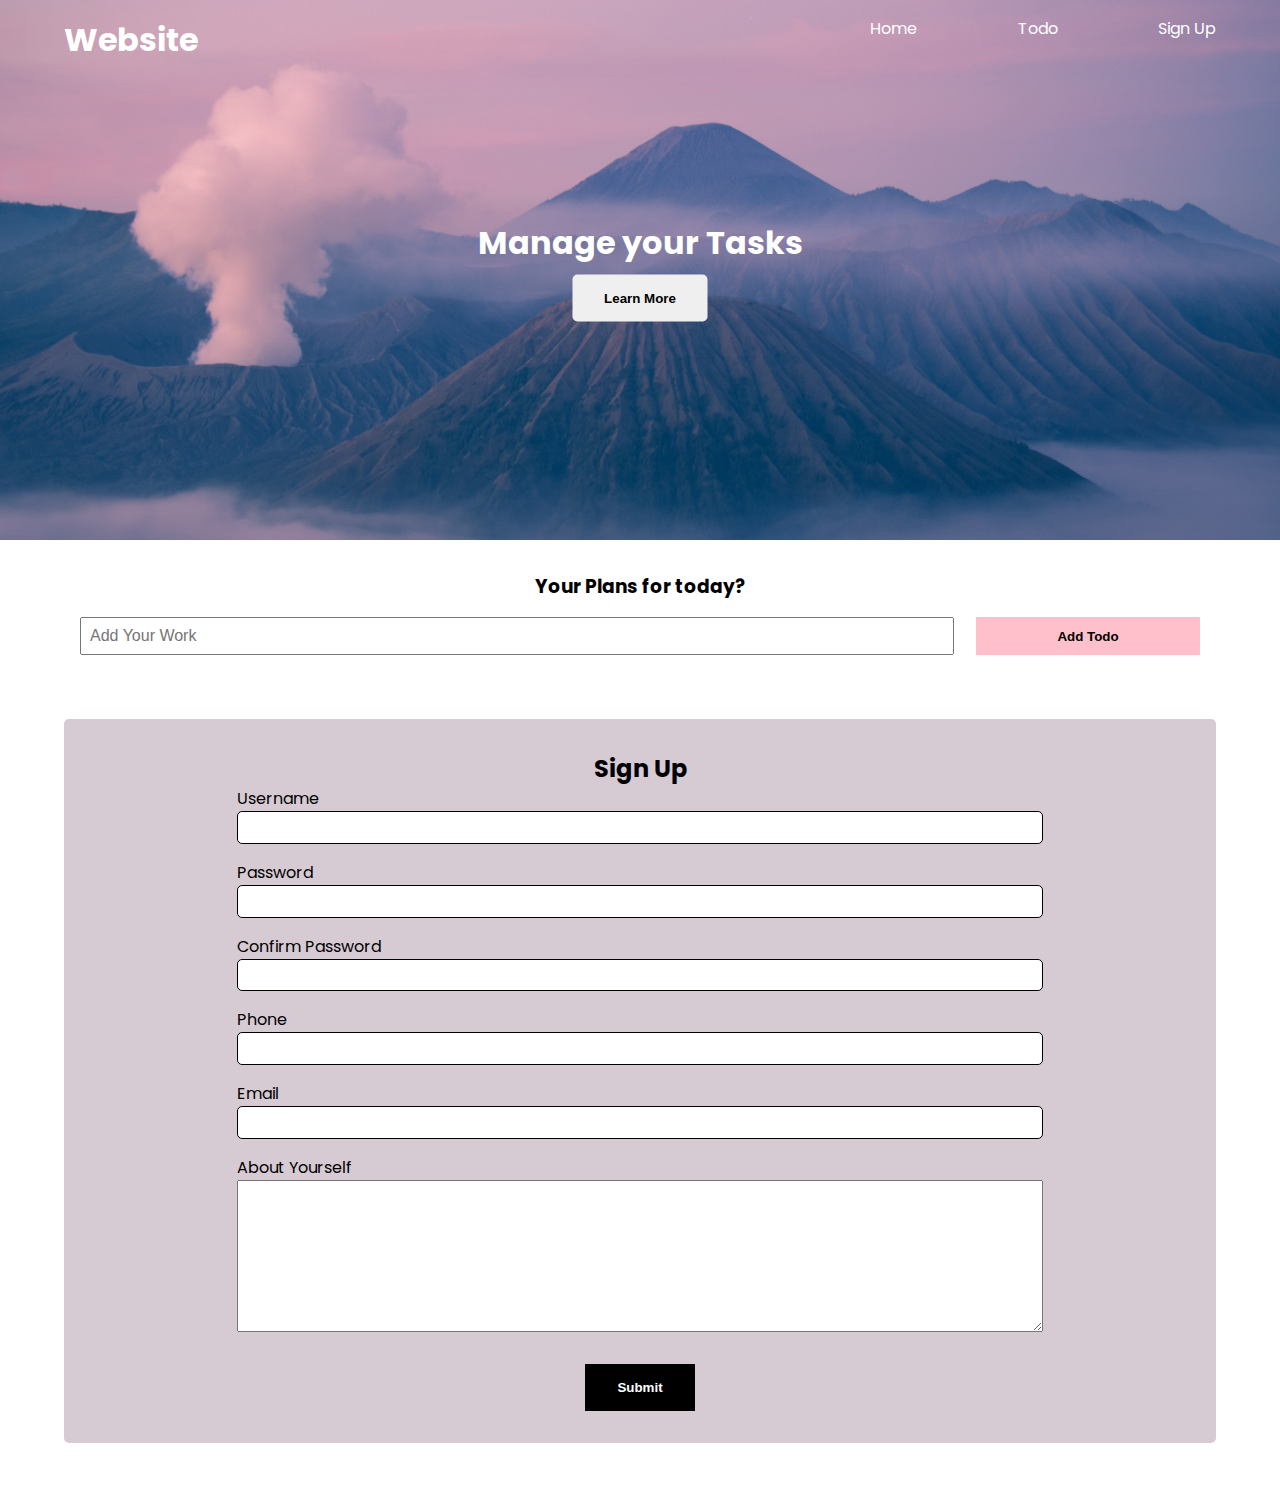
<file: index.html>
<!DOCTYPE html>
<html lang="en">
<head>
    <meta charset="UTF-8">
    <meta http-equiv="X-UA-Compatible" content="IE=edge">
    <meta name="viewport" content="width=device-width, initial-scale=1.0">
    <title>Document</title>
    <link rel="stylesheet" href="./css/style.css">
    <!-- <script src="./my-js.js" defer></script> -->
    <script src="./my-js.js" defer></script>
</head>
<body>
    <header class="header">
        <nav class="nav container">
            <h1 id="logo">Website<span style="display: none;">hello</span></h1>
            <ul class="nav-items">
                <li><a href="">Home</a></li>
                <li><a href="">Todo</a></li>
                <li><a href="">Sign Up</a></li>
            </ul>
        </nav>
        <div id ="d1" class="headline">
            <h1 id="h1">Manage your Tasks</h1>
            <button class="btn btn-headline" >Learn More</button>
        </div> 
    </header>
    <section class="todo section container">
            <h3>Your Plans for today?</h2>
            <form class="todo-form" action="">
                <input type="text" name="" id="" placeholder="Add Your Work">
                <input class="btn btn-todo" type="submit" value="Add Todo">
            </form>
            <ul  class="added-todo" style="list-style-type: none">
          </ul>
    </section>
    <section class="sign-up section container">
            <h2>Sign Up</h2>
            <form class="signup-form">
              <div class="form-group">
                <label for="username">Username</label>
                <input type="text" name="username" id="username" />
              </div>
              <div class="form-group">
                <label for="password">Password</label>
                <input type="password" name="password" id="password" />
              </div>
              <div class="form-group">
                <label for="confirmPassword">Confirm Password</label>
                <input type="password" name="confirmPassword" id="confirmPassword" />
              </div>
              <div class="form-group">
                <label for="phone">Phone</label>
                <input type="text" name="phone" id="phone" />
              </div>
              <div class="form-group">
                <label for="email">Email</label>
                <input type="email" name="email" id="email" />
              </div>
              <div class="form-group">
                <label for="about">About Yourself</label>
                <textarea name="about" id="about" cols="30" rows="10"></textarea>
              </div>
              <button type="submit" class="btn  btn-signup">Submit</button>
            </form>
    </section>
    
</body>
</html>
</file>
<file: css/style.css>
@import url('https://fonts.googleapis.com/css2?family=Poppins:wght@300;400;500;600&display=swap');

*{
    box-sizing: border-box;
    padding: 0;
    margin: 0;
}

body{
    font-family: 'Poppins', sans-serif;
}

.header{
    padding-top: 1rem;
    position:relative;
    min-height: 60vh;
    background: url("../Images/bg.jpg");
    background-position: center;
    background-size: cover;
    color: white;
}
a{
    text-decoration: none;
    color: white;
}
.container{
    max-width: 1200px;
    margin: auto;
    width: 90%;
}
.nav{
    display: flex;
    justify-content: space-between;
}
.nav-items{
    width:30%;
    list-style: none;
    display: flex;
    justify-content: space-between;
}
.headline{
 text-align: center;
 position: absolute;
 top:50%;
 left: 50%;
 transform: translate(-50%,-50%);
}
.btn{
    display: inline-block;
    outline: none;
    border: none;
    cursor: pointer;
}
.btn-headline{
    font-weight:600;
    margin-top: 0.5rem;
    padding: 1rem 2rem;
    border-radius: 5px;
}
.todo{
    text-align: center;
    margin-top: 2rem; ;

}
.todo-form{
    padding: 1rem;
    display: flex;
    justify-content: space-between;
    margin: auto;
}
.todo-form input[type="text"]{
    width:78%;
    padding: 0.5rem;
    font-size: 1rem;
}
.btn-todo{
    background: pink;
    font-weight: 600;
    width: 20%;
    padding: 0.6rem;
}
.sign-up{
    margin: 3rem auto;
    padding: 2rem 0px;
    display: flex;
    border-radius: 5px;
    flex-direction: column;
    text-align: center;
    width:90%;
    background:#d6cbd3;
}
.signup-form{
    width:70%;
    display: flex;
    flex-direction: column;
    justify-content: space-between;
    margin:auto;
}
.form-group{
    display: flex;
    flex-direction: column;
    text-align: left;
    margin-bottom: 1rem;
}
.form-group input{
    font-size: 1rem;
    padding:0.4rem;
    border-radius: 5px;
    border: 0.5px solid;
}
.btn-signup{
    align-self: center;
    width: fit-content;
    font-weight:600;
    margin-top: 1rem;
    padding: 1rem 2rem;
    background: black;
    color: white;
}
.todo-buttons{
    display: inline-block;
}
.added-todo li{
    margin-top: 0.3rem;
    visibility:;
    background-color: #d6cbd3;
    padding:0 0.5rem;
    height: 2.5rem;
    align-items: center;
    width: 95%;
    display: flex;
    justify-content: space-between;
    margin-left: 1rem;
    
}
.added-todo button{
    padding: 0.2rem 1.3rem;
}
</file>
